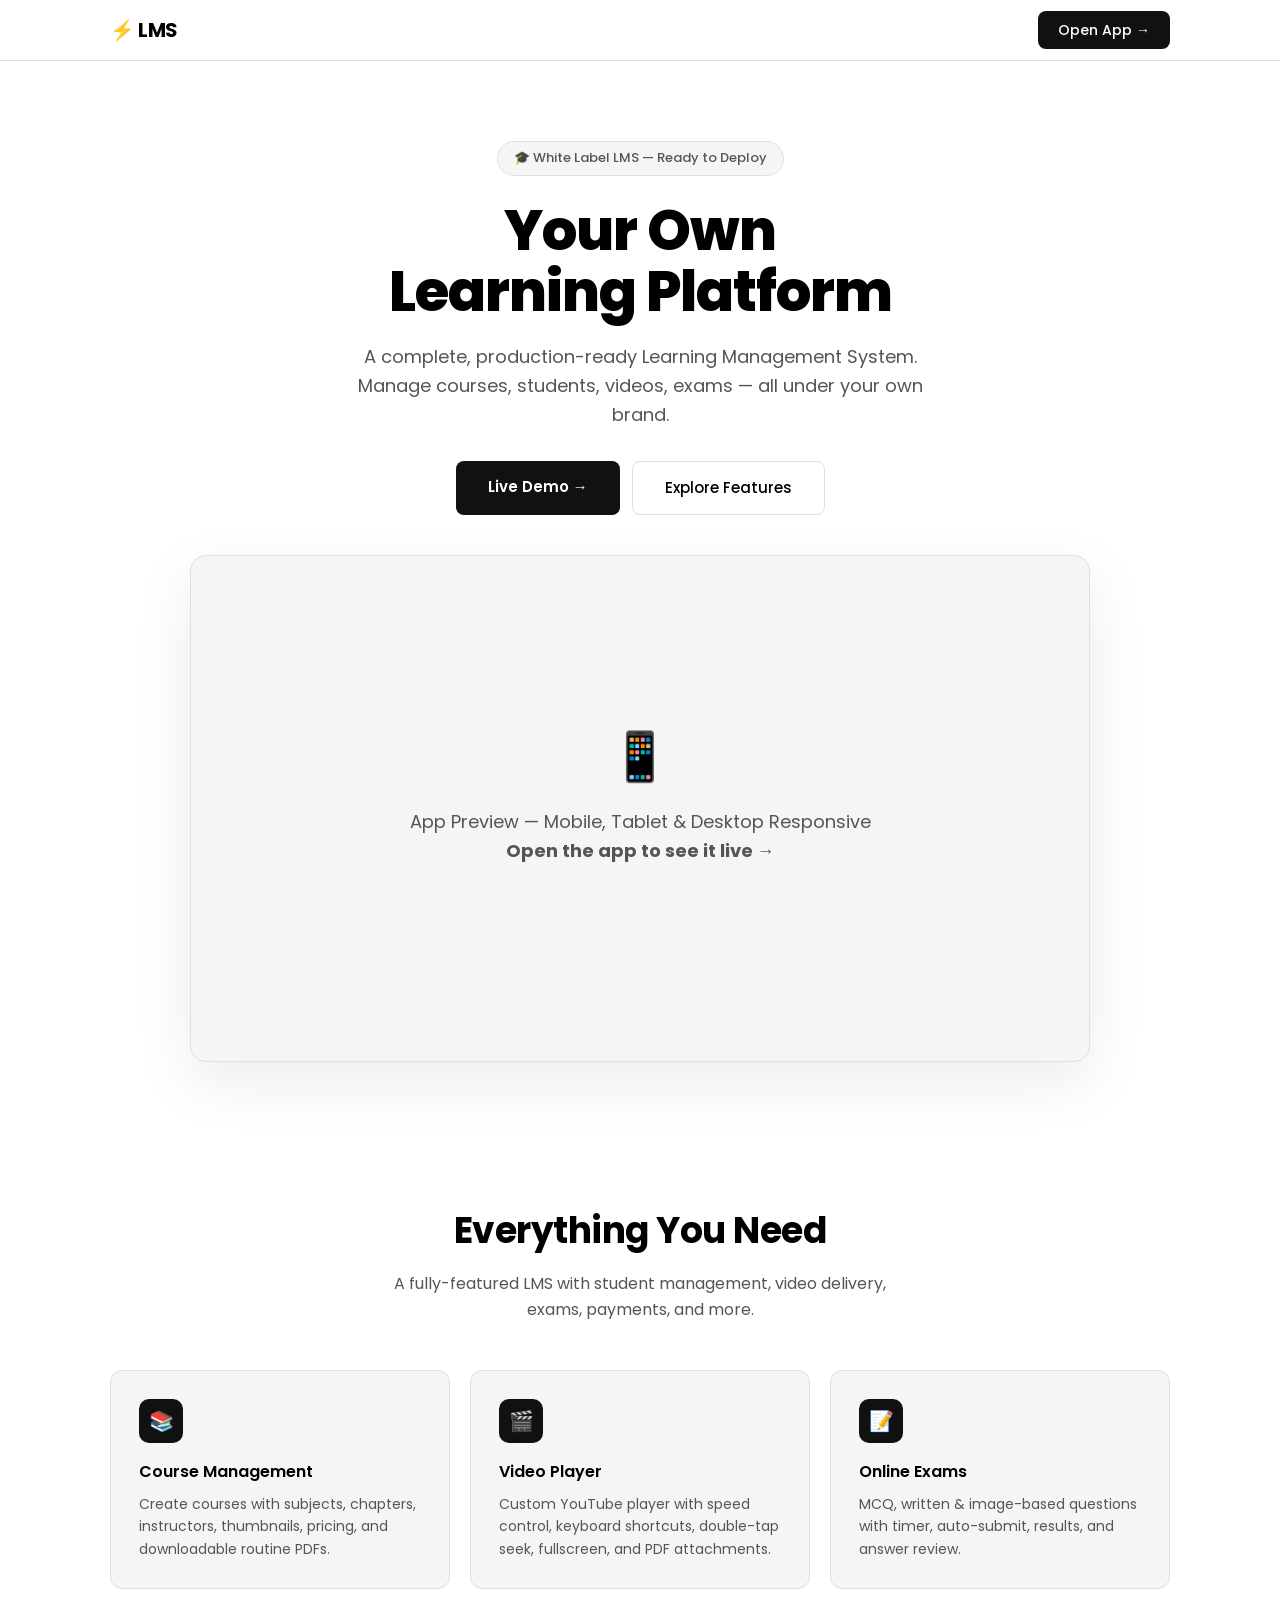
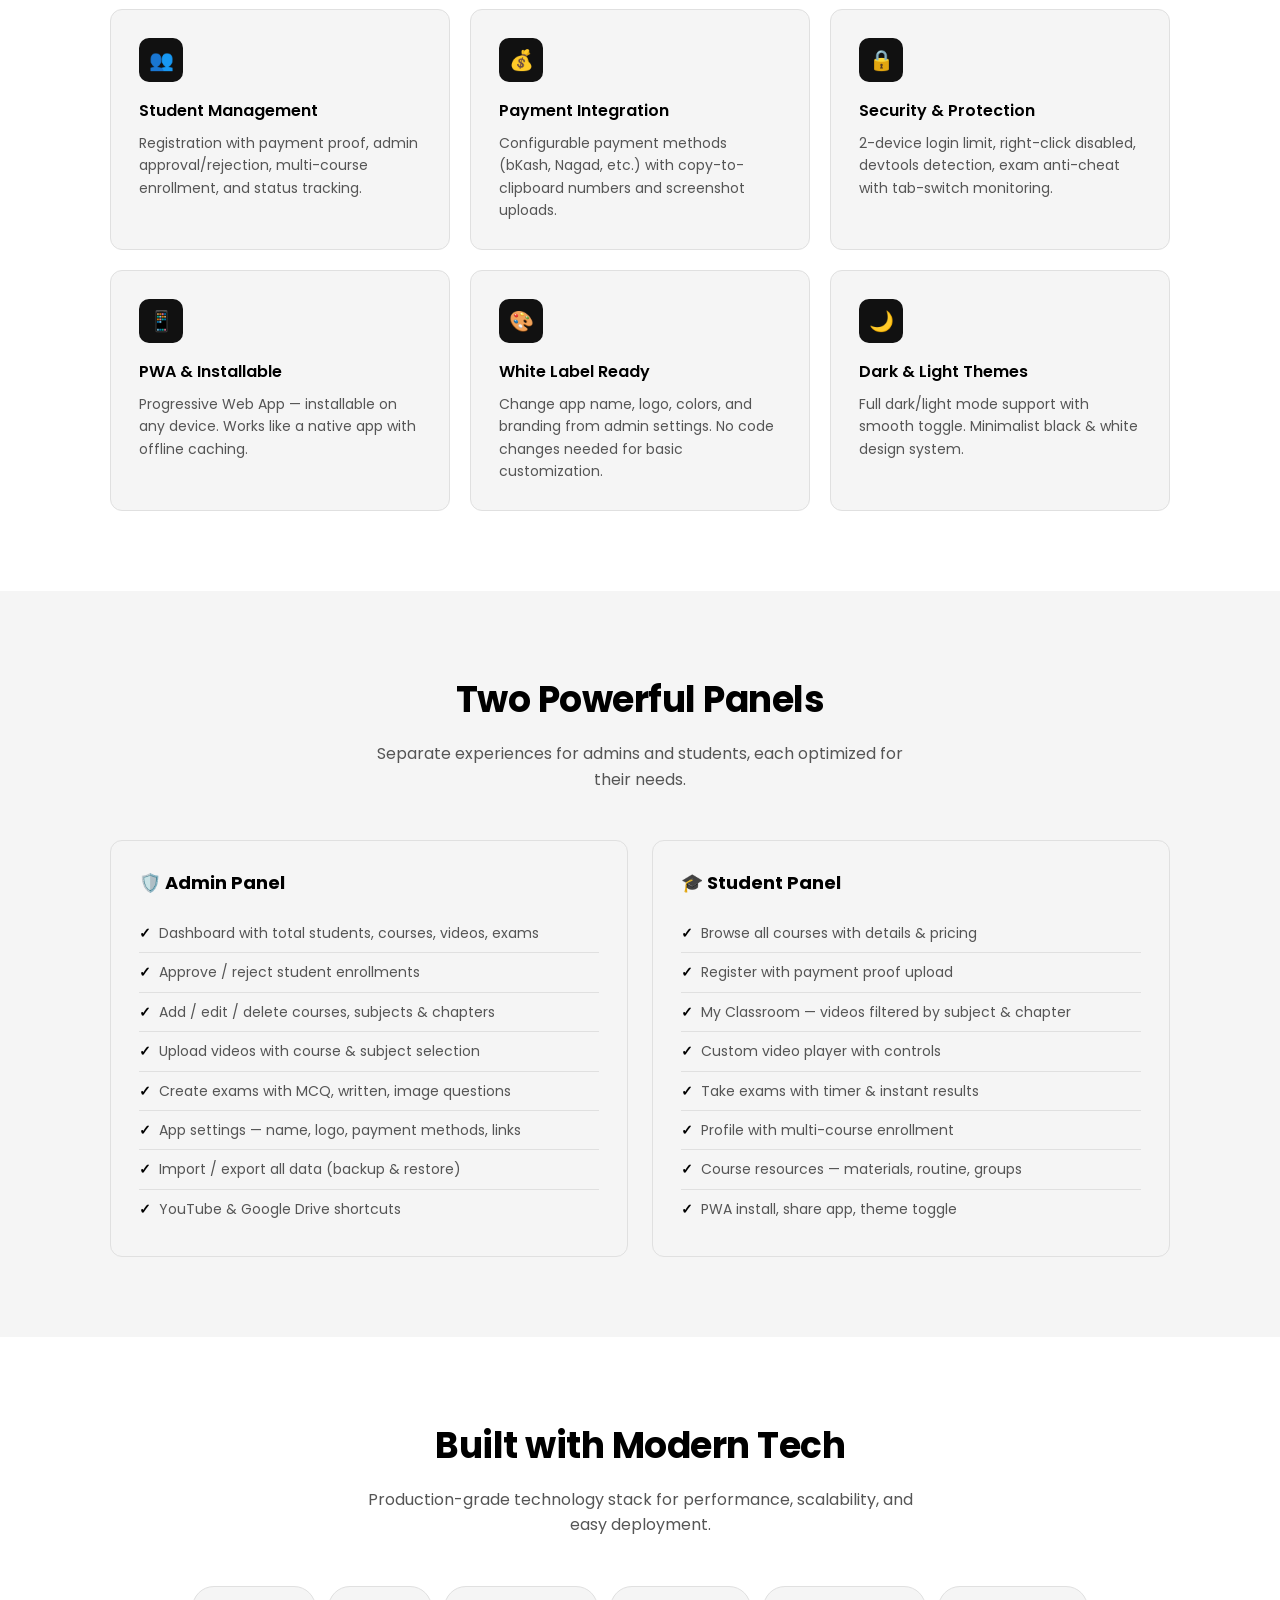
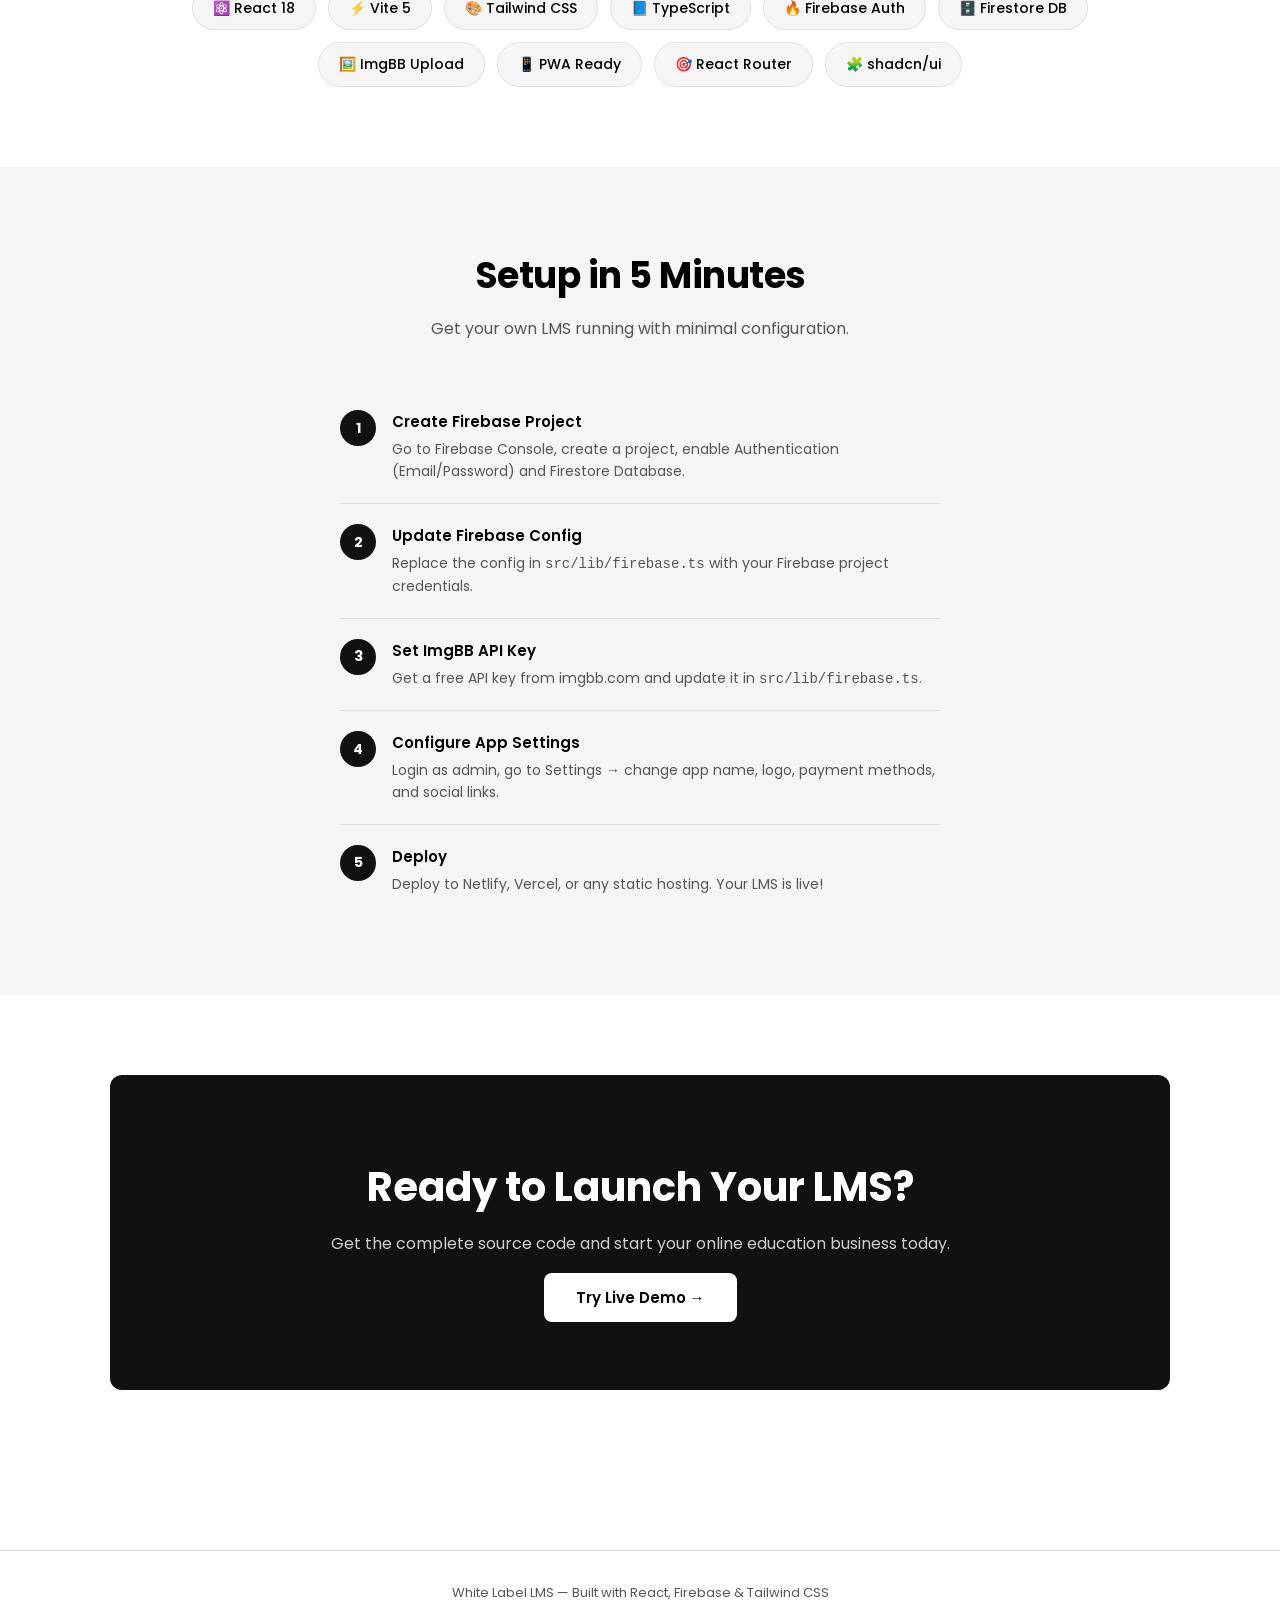
<file: public/landing.html>
<!DOCTYPE html>
<html lang="en">
<head>
  <meta charset="UTF-8" />
  <meta name="viewport" content="width=device-width, initial-scale=1.0" />
  <title>LMS - White Label Learning Management System</title>
  <meta name="description" content="A powerful, white-label Learning Management System built with React, Firebase & Tailwind CSS. Sell courses, manage students, and grow your online education business." />
  <link rel="preconnect" href="https://fonts.googleapis.com" />
  <link rel="preconnect" href="https://fonts.gstatic.com" crossorigin />
  <link href="https://fonts.googleapis.com/css2?family=Poppins:wght@300;400;500;600;700;800&display=swap" rel="stylesheet" />
  <style>
    *, *::before, *::after { box-sizing: border-box; margin: 0; padding: 0; }
    :root {
      --bg: #ffffff;
      --fg: #000000;
      --muted: #555555;
      --border: #e0e0e0;
      --card: #f5f5f5;
      --accent: #111111;
      --accent-fg: #ffffff;
      --radius: 12px;
    }
    body {
      font-family: 'Poppins', sans-serif;
      background: var(--bg);
      color: var(--fg);
      line-height: 1.6;
      -webkit-font-smoothing: antialiased;
    }
    a { color: inherit; text-decoration: none; }
    img { max-width: 100%; display: block; }

    /* Container */
    .container { max-width: 1100px; margin: 0 auto; padding: 0 20px; }

    /* Nav */
    .nav {
      position: sticky; top: 0; z-index: 50;
      background: rgba(255,255,255,0.9); backdrop-filter: blur(12px);
      border-bottom: 1px solid var(--border);
    }
    .nav-inner {
      display: flex; align-items: center; justify-content: space-between;
      height: 60px;
    }
    .nav-logo { font-size: 20px; font-weight: 700; letter-spacing: -0.5px; }
    .nav-cta {
      padding: 8px 20px; background: var(--accent); color: var(--accent-fg);
      border-radius: 8px; font-size: 14px; font-weight: 500; border: none; cursor: pointer;
      transition: opacity 0.2s;
    }
    .nav-cta:hover { opacity: 0.85; }

    /* Hero */
    .hero {
      padding: 80px 0 60px; text-align: center;
    }
    .hero-badge {
      display: inline-block; padding: 6px 16px;
      background: var(--card); border: 1px solid var(--border);
      border-radius: 100px; font-size: 13px; font-weight: 500; color: var(--muted);
      margin-bottom: 24px;
    }
    .hero h1 {
      font-size: clamp(32px, 5vw, 56px);
      font-weight: 800; line-height: 1.1; letter-spacing: -1px;
      margin-bottom: 20px;
    }
    .hero p {
      font-size: 18px; color: var(--muted); max-width: 600px; margin: 0 auto 32px;
    }
    .hero-buttons { display: flex; gap: 12px; justify-content: center; flex-wrap: wrap; }
    .btn-primary {
      padding: 14px 32px; background: var(--accent); color: var(--accent-fg);
      border-radius: 8px; font-size: 15px; font-weight: 600; border: none; cursor: pointer;
      transition: transform 0.2s, opacity 0.2s;
    }
    .btn-primary:hover { opacity: 0.85; transform: translateY(-1px); }
    .btn-secondary {
      padding: 14px 32px; background: var(--bg); color: var(--fg);
      border: 1px solid var(--border); border-radius: 8px;
      font-size: 15px; font-weight: 500; cursor: pointer;
      transition: background 0.2s;
    }
    .btn-secondary:hover { background: var(--card); }

    /* Preview */
    .preview {
      margin: 40px auto 0; max-width: 900px;
      border-radius: 16px; overflow: hidden;
      border: 1px solid var(--border);
      box-shadow: 0 20px 60px rgba(0,0,0,0.08);
      background: var(--card);
      aspect-ratio: 16/9; display: flex; align-items: center; justify-content: center;
      position: relative;
    }
    .preview-placeholder {
      font-size: 14px; color: var(--muted); text-align: center; padding: 40px;
    }
    .preview-placeholder .icon { font-size: 48px; margin-bottom: 12px; }

    /* Features */
    .section { padding: 80px 0; }
    .section-title {
      font-size: clamp(24px, 3.5vw, 36px);
      font-weight: 700; text-align: center; margin-bottom: 12px; letter-spacing: -0.5px;
    }
    .section-sub {
      font-size: 16px; color: var(--muted); text-align: center;
      max-width: 550px; margin: 0 auto 48px;
    }

    .features-grid {
      display: grid; grid-template-columns: repeat(auto-fill, minmax(300px, 1fr));
      gap: 20px;
    }
    .feature-card {
      padding: 28px; background: var(--card); border: 1px solid var(--border);
      border-radius: var(--radius); transition: box-shadow 0.2s;
    }
    .feature-card:hover { box-shadow: 0 4px 20px rgba(0,0,0,0.06); }
    .feature-icon {
      width: 44px; height: 44px; border-radius: 10px;
      background: var(--accent); color: var(--accent-fg);
      display: flex; align-items: center; justify-content: center;
      font-size: 20px; margin-bottom: 16px;
    }
    .feature-card h3 { font-size: 16px; font-weight: 600; margin-bottom: 8px; }
    .feature-card p { font-size: 14px; color: var(--muted); line-height: 1.6; }

    /* Tech Stack */
    .tech-grid {
      display: flex; flex-wrap: wrap; gap: 12px; justify-content: center;
    }
    .tech-chip {
      padding: 10px 20px; background: var(--card); border: 1px solid var(--border);
      border-radius: 100px; font-size: 14px; font-weight: 500;
    }

    /* Setup Steps */
    .steps { max-width: 600px; margin: 0 auto; }
    .step {
      display: flex; gap: 16px; padding: 20px 0;
      border-bottom: 1px solid var(--border);
    }
    .step:last-child { border-bottom: none; }
    .step-num {
      width: 36px; height: 36px; border-radius: 50%;
      background: var(--accent); color: var(--accent-fg);
      display: flex; align-items: center; justify-content: center;
      font-size: 14px; font-weight: 700; flex-shrink: 0;
    }
    .step h3 { font-size: 15px; font-weight: 600; margin-bottom: 4px; }
    .step p { font-size: 14px; color: var(--muted); }

    /* Admin vs User */
    .panels {
      display: grid; grid-template-columns: 1fr 1fr; gap: 24px;
    }
    @media (max-width: 640px) { .panels { grid-template-columns: 1fr; } }
    .panel {
      padding: 28px; background: var(--card); border: 1px solid var(--border);
      border-radius: var(--radius);
    }
    .panel h3 { font-size: 18px; font-weight: 700; margin-bottom: 16px; }
    .panel ul { list-style: none; }
    .panel li {
      padding: 8px 0; font-size: 14px; color: var(--muted);
      border-bottom: 1px solid var(--border);
      display: flex; align-items: center; gap: 8px;
    }
    .panel li:last-child { border-bottom: none; }
    .panel li::before { content: "✓"; color: var(--fg); font-weight: 700; }

    /* CTA */
    .cta-section {
      text-align: center; padding: 80px 20px;
      background: var(--accent); color: var(--accent-fg);
      border-radius: var(--radius);
      margin-bottom: 80px;
    }
    .cta-section h2 { font-size: clamp(24px, 4vw, 40px); font-weight: 700; margin-bottom: 12px; }
    .cta-section p { font-size: 16px; opacity: 0.8; margin-bottom: 28px; }
    .btn-white {
      padding: 14px 32px; background: var(--bg); color: var(--fg);
      border-radius: 8px; font-size: 15px; font-weight: 600; border: none; cursor: pointer;
      transition: transform 0.2s;
    }
    .btn-white:hover { transform: translateY(-1px); }

    /* Footer */
    .footer {
      text-align: center; padding: 32px 20px;
      border-top: 1px solid var(--border);
      font-size: 13px; color: var(--muted);
    }

    /* Responsive */
    @media (max-width: 640px) {
      .hero { padding: 48px 0 40px; }
      .hero p { font-size: 16px; }
      .section { padding: 56px 0; }
      .features-grid { grid-template-columns: 1fr; }
    }
  </style>
</head>
<body>

  <!-- Navigation -->
  <nav class="nav">
    <div class="container nav-inner">
      <div class="nav-logo">⚡ LMS</div>
      <a href="/" class="nav-cta">Open App →</a>
    </div>
  </nav>

  <!-- Hero -->
  <section class="hero">
    <div class="container">
      <div class="hero-badge">🎓 White Label LMS — Ready to Deploy</div>
      <h1>Your Own<br/>Learning Platform</h1>
      <p>A complete, production-ready Learning Management System. Manage courses, students, videos, exams — all under your own brand.</p>
      <div class="hero-buttons">
        <a href="/" class="btn-primary">Live Demo →</a>
        <a href="#features" class="btn-secondary">Explore Features</a>
      </div>

      <div class="preview">
        <div class="preview-placeholder">
          <div class="icon">📱</div>
          <p>App Preview — Mobile, Tablet & Desktop Responsive<br/>
          <strong>Open the app to see it live →</strong></p>
        </div>
      </div>
    </div>
  </section>

  <!-- Features -->
  <section class="section" id="features">
    <div class="container">
      <h2 class="section-title">Everything You Need</h2>
      <p class="section-sub">A fully-featured LMS with student management, video delivery, exams, payments, and more.</p>

      <div class="features-grid">
        <div class="feature-card">
          <div class="feature-icon">📚</div>
          <h3>Course Management</h3>
          <p>Create courses with subjects, chapters, instructors, thumbnails, pricing, and downloadable routine PDFs.</p>
        </div>
        <div class="feature-card">
          <div class="feature-icon">🎬</div>
          <h3>Video Player</h3>
          <p>Custom YouTube player with speed control, keyboard shortcuts, double-tap seek, fullscreen, and PDF attachments.</p>
        </div>
        <div class="feature-card">
          <div class="feature-icon">📝</div>
          <h3>Online Exams</h3>
          <p>MCQ, written & image-based questions with timer, auto-submit, results, and answer review.</p>
        </div>
        <div class="feature-card">
          <div class="feature-icon">👥</div>
          <h3>Student Management</h3>
          <p>Registration with payment proof, admin approval/rejection, multi-course enrollment, and status tracking.</p>
        </div>
        <div class="feature-card">
          <div class="feature-icon">💰</div>
          <h3>Payment Integration</h3>
          <p>Configurable payment methods (bKash, Nagad, etc.) with copy-to-clipboard numbers and screenshot uploads.</p>
        </div>
        <div class="feature-card">
          <div class="feature-icon">🔒</div>
          <h3>Security & Protection</h3>
          <p>2-device login limit, right-click disabled, devtools detection, exam anti-cheat with tab-switch monitoring.</p>
        </div>
        <div class="feature-card">
          <div class="feature-icon">📱</div>
          <h3>PWA & Installable</h3>
          <p>Progressive Web App — installable on any device. Works like a native app with offline caching.</p>
        </div>
        <div class="feature-card">
          <div class="feature-icon">🎨</div>
          <h3>White Label Ready</h3>
          <p>Change app name, logo, colors, and branding from admin settings. No code changes needed for basic customization.</p>
        </div>
        <div class="feature-card">
          <div class="feature-icon">🌙</div>
          <h3>Dark & Light Themes</h3>
          <p>Full dark/light mode support with smooth toggle. Minimalist black & white design system.</p>
        </div>
      </div>
    </div>
  </section>

  <!-- Admin vs Student -->
  <section class="section" style="background: var(--card);">
    <div class="container">
      <h2 class="section-title">Two Powerful Panels</h2>
      <p class="section-sub">Separate experiences for admins and students, each optimized for their needs.</p>

      <div class="panels">
        <div class="panel">
          <h3>🛡️ Admin Panel</h3>
          <ul>
            <li>Dashboard with total students, courses, videos, exams</li>
            <li>Approve / reject student enrollments</li>
            <li>Add / edit / delete courses, subjects & chapters</li>
            <li>Upload videos with course & subject selection</li>
            <li>Create exams with MCQ, written, image questions</li>
            <li>App settings — name, logo, payment methods, links</li>
            <li>Import / export all data (backup & restore)</li>
            <li>YouTube & Google Drive shortcuts</li>
          </ul>
        </div>
        <div class="panel">
          <h3>🎓 Student Panel</h3>
          <ul>
            <li>Browse all courses with details & pricing</li>
            <li>Register with payment proof upload</li>
            <li>My Classroom — videos filtered by subject & chapter</li>
            <li>Custom video player with controls</li>
            <li>Take exams with timer & instant results</li>
            <li>Profile with multi-course enrollment</li>
            <li>Course resources — materials, routine, groups</li>
            <li>PWA install, share app, theme toggle</li>
          </ul>
        </div>
      </div>
    </div>
  </section>

  <!-- Tech Stack -->
  <section class="section">
    <div class="container">
      <h2 class="section-title">Built with Modern Tech</h2>
      <p class="section-sub">Production-grade technology stack for performance, scalability, and easy deployment.</p>
      <div class="tech-grid">
        <div class="tech-chip">⚛️ React 18</div>
        <div class="tech-chip">⚡ Vite 5</div>
        <div class="tech-chip">🎨 Tailwind CSS</div>
        <div class="tech-chip">📘 TypeScript</div>
        <div class="tech-chip">🔥 Firebase Auth</div>
        <div class="tech-chip">🗄️ Firestore DB</div>
        <div class="tech-chip">🖼️ ImgBB Upload</div>
        <div class="tech-chip">📱 PWA Ready</div>
        <div class="tech-chip">🎯 React Router</div>
        <div class="tech-chip">🧩 shadcn/ui</div>
      </div>
    </div>
  </section>

  <!-- Setup Steps -->
  <section class="section" style="background: var(--card);">
    <div class="container">
      <h2 class="section-title">Setup in 5 Minutes</h2>
      <p class="section-sub">Get your own LMS running with minimal configuration.</p>
      <div class="steps">
        <div class="step">
          <div class="step-num">1</div>
          <div>
            <h3>Create Firebase Project</h3>
            <p>Go to Firebase Console, create a project, enable Authentication (Email/Password) and Firestore Database.</p>
          </div>
        </div>
        <div class="step">
          <div class="step-num">2</div>
          <div>
            <h3>Update Firebase Config</h3>
            <p>Replace the config in <code>src/lib/firebase.ts</code> with your Firebase project credentials.</p>
          </div>
        </div>
        <div class="step">
          <div class="step-num">3</div>
          <div>
            <h3>Set ImgBB API Key</h3>
            <p>Get a free API key from imgbb.com and update it in <code>src/lib/firebase.ts</code>.</p>
          </div>
        </div>
        <div class="step">
          <div class="step-num">4</div>
          <div>
            <h3>Configure App Settings</h3>
            <p>Login as admin, go to Settings → change app name, logo, payment methods, and social links.</p>
          </div>
        </div>
        <div class="step">
          <div class="step-num">5</div>
          <div>
            <h3>Deploy</h3>
            <p>Deploy to Netlify, Vercel, or any static hosting. Your LMS is live!</p>
          </div>
        </div>
      </div>
    </div>
  </section>

  <!-- CTA -->
  <section class="section">
    <div class="container">
      <div class="cta-section">
        <h2>Ready to Launch Your LMS?</h2>
        <p>Get the complete source code and start your online education business today.</p>
        <a href="/" class="btn-white">Try Live Demo →</a>
      </div>
    </div>
  </section>

  <!-- Footer -->
  <footer class="footer">
    <div class="container">
      <p>White Label LMS — Built with React, Firebase & Tailwind CSS</p>
    </div>
  </footer>

</body>
</html>
</file>
